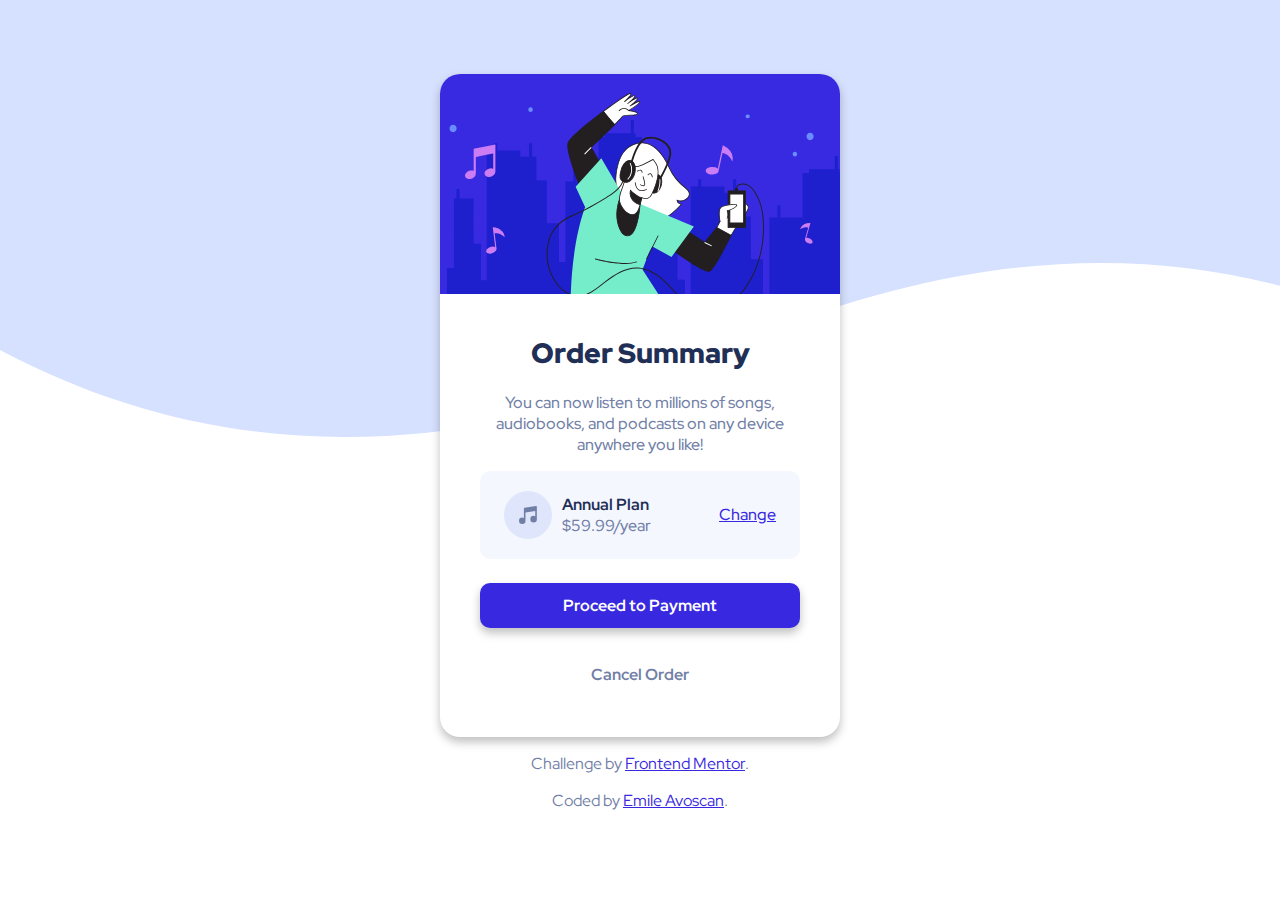
<file: index.html>
<!DOCTYPE html>
<html lang="en">
  <head>
    <meta charset="UTF-8">
    <meta name="viewport" content="width=device-width, initial-scale=1.0"> 
    <link rel="icon" type="image/png" sizes="32x32" href="./images/favicon-32x32.png">
    <link rel="stylesheet" href="styles.css">
    <link rel="preconnect" href="https://fonts.googleapis.com">
    <link rel="preconnect" href="https://fonts.gstatic.com" crossorigin>
    <link href="https://fonts.googleapis.com/css2?family=Red+Hat+Display:wght@500;700;900&display=swap" rel="stylesheet"> 
    <title>Frontend Mentor | Order summary card</title>
  </head>
  <body>
    <div class="container">
      <div class="card">
        <img src="images/illustration-hero.svg" alt="An illustration of a girl dancing" class="card__image">
        <div class="card__description">
          <h1 class="card__tittle">Order Summary</h1>
          <p class="card__paragraph">You can now listen to millions of songs, audiobooks, and podcasts on any 
            device anywhere you like!</p>
        </div>
        <div class="card__product">
          <img src="images/icon-music.svg" alt="Music icon" class="card__icon">
          <div class="card__price-container">
            <p class="card__duration">Annual Plan</p>
            <p class="card__price">$59.99/year</p>
          </div>
          <a href="#" class="card__change-link">Change</a>
        </div>
        <a class="card__button card__button--first" href="#">Proceed to Payment</a>
        <a class="card__button card__button--second" href="#">Cancel Order</a>
      </div>
    <div class="attribution">
      <p class="attribution__designer">Challenge by <a href="https://www.frontendmentor.io?ref=challenge" target="_blank" class="attribution__link">Frontend Mentor</a>.</p>
      <p class="attribution__developer">Coded by <a href="#" target="_blank" class="attribution__link">Emile Avoscan</a>.</p>
    </div>
    </div>
  </body>
</html>
</file>
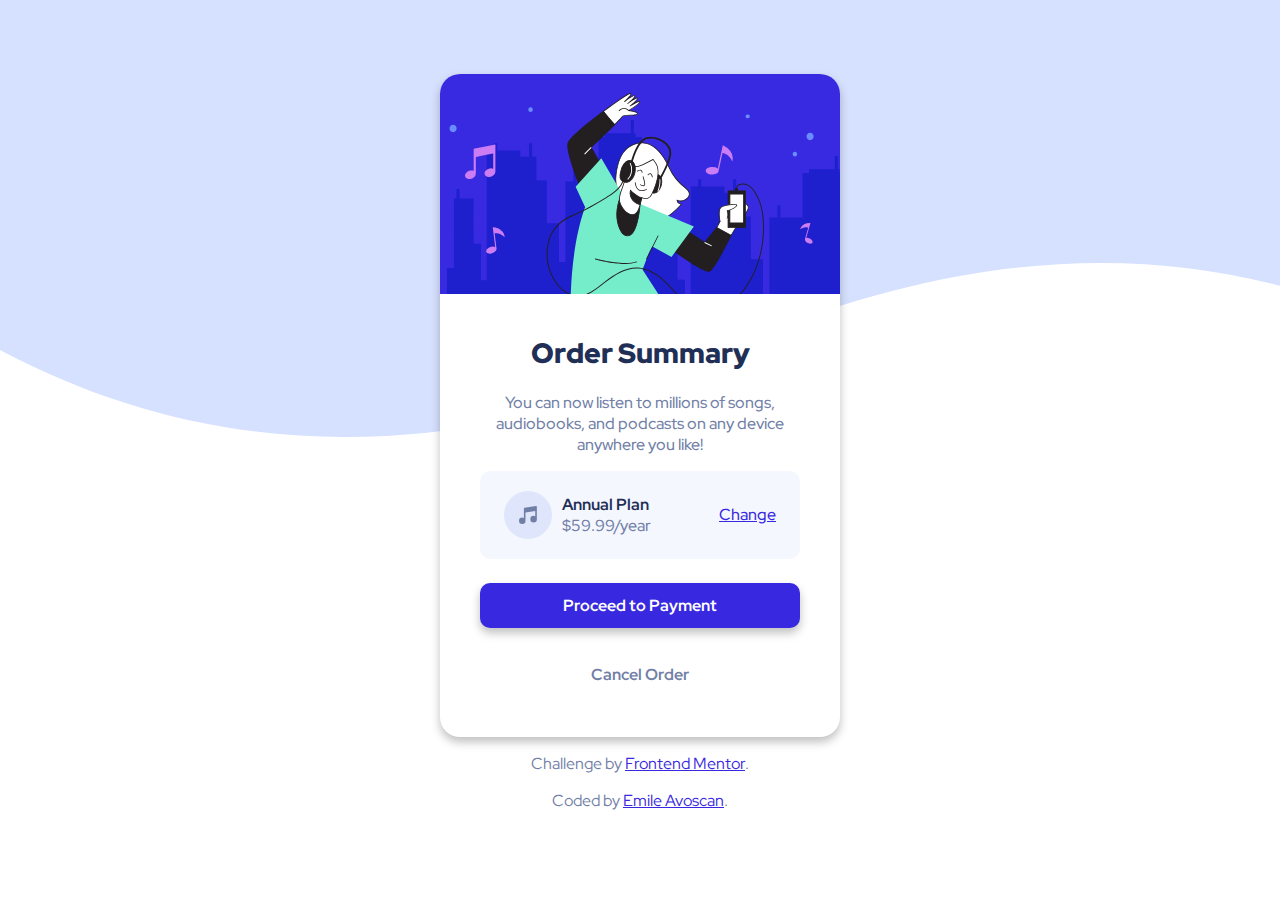
<file: project/index.html>
<!DOCTYPE html>
<html lang="en">
  <head>
    <meta charset="UTF-8">
    <meta name="viewport" content="width=device-width, initial-scale=1.0"> 
    <link rel="icon" type="image/png" sizes="32x32" href="./images/favicon-32x32.png">
    <link rel="stylesheet" href="/styles.css">
    <link rel="preconnect" href="https://fonts.googleapis.com">
    <link rel="preconnect" href="https://fonts.gstatic.com" crossorigin>
    <link href="https://fonts.googleapis.com/css2?family=Red+Hat+Display:wght@500;700;900&display=swap" rel="stylesheet"> 
    <title>Frontend Mentor | Order summary card</title>
  </head>
  <body>
    <div class="container">
      <div class="card">
        <img src="/images/illustration-hero.svg" alt="An illustration of a girl dancing" class="card__image">
        <div class="card__description">
          <h1 class="card__tittle">Order Summary</h1>
          <p class="card__paragraph">You can now listen to millions of songs, audiobooks, and podcasts on any 
            device anywhere you like!</p>
        </div>
        <div class="card__product">
          <img src="/images/icon-music.svg" alt="Music icon" class="card__icon">
          <div class="card__price-container">
            <p class="card__duration">Annual Plan</p>
            <p class="card__price">$59.99/year</p>
          </div>
          <a href="#" class="card__change-link">Change</a>
        </div>
        <a class="card__button card__button--first" href="#">Proceed to Payment</a>
        <a class="card__button card__button--second" href="#">Cancel Order</a>
      </div>
    <div class="attribution">
      <p class="attribution__designer">Challenge by <a href="https://www.frontendmentor.io?ref=challenge" target="_blank" class="attribution__link">Frontend Mentor</a>.</p>
      <p class="attribution__developer">Coded by <a href="#" target="_blank" class="attribution__link">Emile Avoscan</a>.</p>
    </div>
    </div>
  </body>
</html>
</file>
<file: styles.css>
/* Variables */

:root {

    /* Color Palette */

    --clr-pale-blue: hsl(225, 100%, 94%);
    --clr-bright-blue: hsla(245, 75%, 52%, 1);
    --clr-bright-blue-hover: hsla(245, 75%, 52%, 80%);
    --clr-very-pale-blue: hsl(225, 100%, 98%);
    --clr-desaturated-blue: hsl(224, 23%, 55%);
    --clr-dark-blue: hsl(223, 47%, 23%);

    /* Fonts */

    --ff: 'Red Hat Display', sans-serif;
    --fs-small: 16px;
    --fs-big: 28px;
    --fw-medium: 500;
    --fw-bold: 700;
    --fw-black: 900;

    /* Other */

    --shadow: 0px 5px 10px rgba(0, 0, 0, 0.25);

}

/* Global Attributes */

html {
    box-sizing: border-box;
    height: 100%;
}

*, *::after, *::before {
    box-sizing: inherit;
}

body {
    margin: 0;
    height: 100%;
    font-family: var(--ff);
    background: url(images/pattern-background-desktop.svg);
    background-repeat: repeat-x;
    display: flex;
}

/* Card Styling */

.container {
    margin: auto;
}

.card {
    width: clamp(330px, 90vw, 400px);
    display: flex;
    flex-direction: column;
    align-items: center;
    background: white;
    overflow: hidden; 
    border-radius: 20px;
    box-shadow: var(--shadow);
}

.card__description {
    padding: 0 1.5em;
}

.card__tittle {
    text-align: center;
    font-weight: var(--fw-black);
    font-size: var(--fs-big);
    margin: 2.5rem 0 1.25rem 0;
    color: var(--clr-dark-blue);
}

.card__paragraph {
    font-weight: var(--fw-medium);
    font-size: var(--fs-small);
    text-align: center;
    color: var(--clr-desaturated-blue)
}

.card__product {
    display: flex;
    align-items: center;
    width: 80%;
    padding: 1.25em 1.5em; 
    background: var(--clr-very-pale-blue);
    border-radius: 10px;
}

.card__price-container {
    margin-left: 10px;
}

.card__duration {
    margin: 0;
    font-size: var(--fs-small);
    font-weight: var(--fw-bold);
    color: var(--clr-dark-blue);
}

.card__price {
    margin: 0;
    font-size: var(--fs-small);
    font-weight: var(--fw-medium);
    color: var(--clr-desaturated-blue);
}

.card__change-link {
    margin-left: auto;
    font-weight: var(--fw-medium);
    transition: all 100ms;
}

.card__change-link:link {
    color: var(--clr-bright-blue);
}

.card__change-link:hover {
    color: var(--clr-bright-blue-hover);
    text-decoration: none;
}

.card__button {
    display: inline-block;
    text-align: center;
    font-weight: var(--fw-bold);
    margin-top: 1.5rem;
    text-decoration: none;
    padding: .75em 0;
    width: 80%;
    border-radius: 10px;
    transition: all 150ms;
}

.card__button--first {
    background: var(--clr-bright-blue);
    color: white;
    box-shadow: var(--shadow);
}

.card__button--first:hover {
    transform: scale(1.1);
}

.card__button--second {
    color: var(--clr-desaturated-blue);
    margin-bottom: 2.5rem;
}

.card__button--second:hover {
    color: var(--clr-dark-blue);
}

/* Attribution links */

.attribution {
    color: var(--clr-desaturated-blue);
    text-align: center;
}

.attribution__link {
    transition: all 100ms;
}

.attribution__link:hover {
    color: var(--clr-bright-blue-hover);
    text-decoration: none;
}

.attribution__link:link {
    color: var(--clr-bright-blue)
}

/* Small media querie */

@media (max-height: 803px) {
    body {
        margin-top: 50px;
    }
}
</file>
